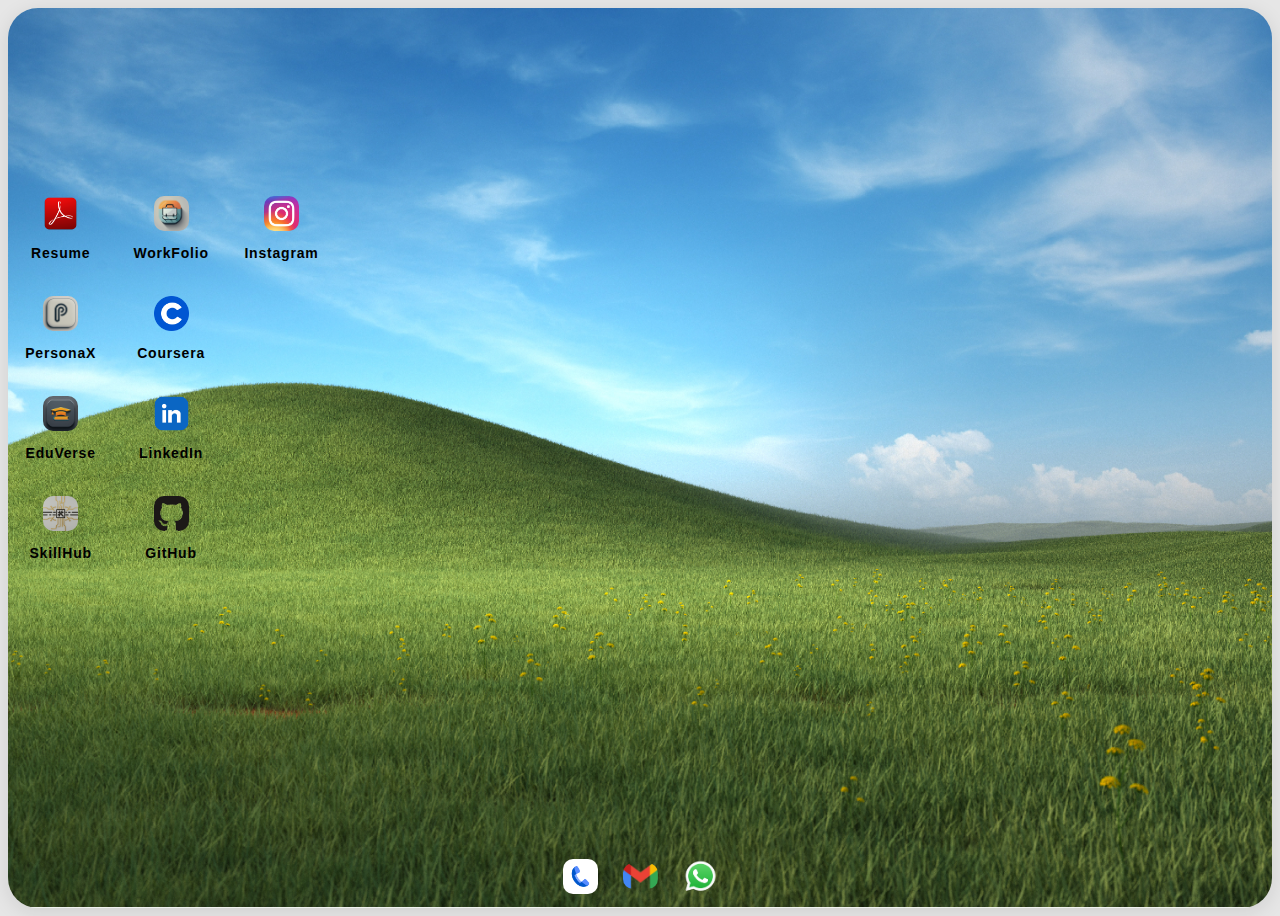
<file: index.html>
<!DOCTYPE html>
<html lang="en">
<head>
    <meta charset="UTF-8">
    <meta name="viewport" content="width=device-width, initial-scale=1.0">
    <title>Arunesh's Portfolio</title>
    <link rel="icon" href="assets/title.png">
    <link rel="stylesheet" href="style.css">
</head>
<body>
    <div class="container">
        <div class="main">
            <div class="app-grid">
                <a href="assets/Resume.pdf" class="app-tile" target="_blank">
                    <div class="icon"><img src="assets/adobe.png" alt="pdf_viewer" class="logo"></div>
                    <span>Resume</span>
                </a>
                <a href="personal.html" class="app-tile">
                    <div class="icon"><img src="assets/Personax.png" alt="Personax_logo" class="logo"></div>
                    <span>PersonaX</span>
                </a>
                <a href="edu.html" class="app-tile">
                    <div class="icon"><img src="assets/Eduverse.png" alt="Eduverse_logo" class="logo"></div>
                    <span>EduVerse</span>
                </a>
                <a href="skill.html" class="app-tile">
                    <div class="icon"><img src="assets/Skillset.png" alt="Skillhub_logo" class="logo"></div>
                    <span>SkillHub</span>
                </a>
                <a href="#projects" class="app-tile">
                    <div class="icon"><img src="assets/project.png" alt="workfolio" class="logo"></div>
                    <span>WorkFolio</span>
                </a>
                <a href="#courses" class="app-tile">
                    <div class="icon"><img src="assets/course.png" alt="Courses" class="logo"></div>
                    <span>Coursera</span>
                </a>
                <a href="https://www.linkedin.com/in/arunesh33/" class="app-tile" target="_blank">
                    <div class="icon"><img src="assets/linkedin.png" alt="linkedin" class="logo"></div>
                    <span>LinkedIn</span>
                </a>
                <a href="https://github.com/arunesh333" class="app-tile" target="_blank">
                    <div class="icon"><img src="assets/gituhub.png" alt="github" class="logo"></div>
                    <span>GitHub</span>
                </a>
                <a href="https://www.instagram.com/arunesh_33/" class="app-tile" target="_blank">
                    <div class="icon"><img src="assets/insta.png" alt="Instagram" class="logo"></div>
                    <span>Instagram</span>
                </a>
            </div>
        </div>
        <div class="bottom">
            <a href="tel:+919789834211" class="dock-item">
                <img src="assets/phone.png" alt="Phone" class="logo">
            </a>
            <a href="mailto:2005arunesh@gmail.com" class="dock-item">
                <img src="assets/gmail.png" alt="Gmail" class="logo1">
            </a>
            <a href=" https://wa.me/+919789834211" class="dock-item" target="_blank">
                <img src="assets/wp.png" alt="whatsapp" class="logo">
            </a>
        </div>
    </div>
</body>
</html>
<a href="tel:+919789834211"></a>
</file>
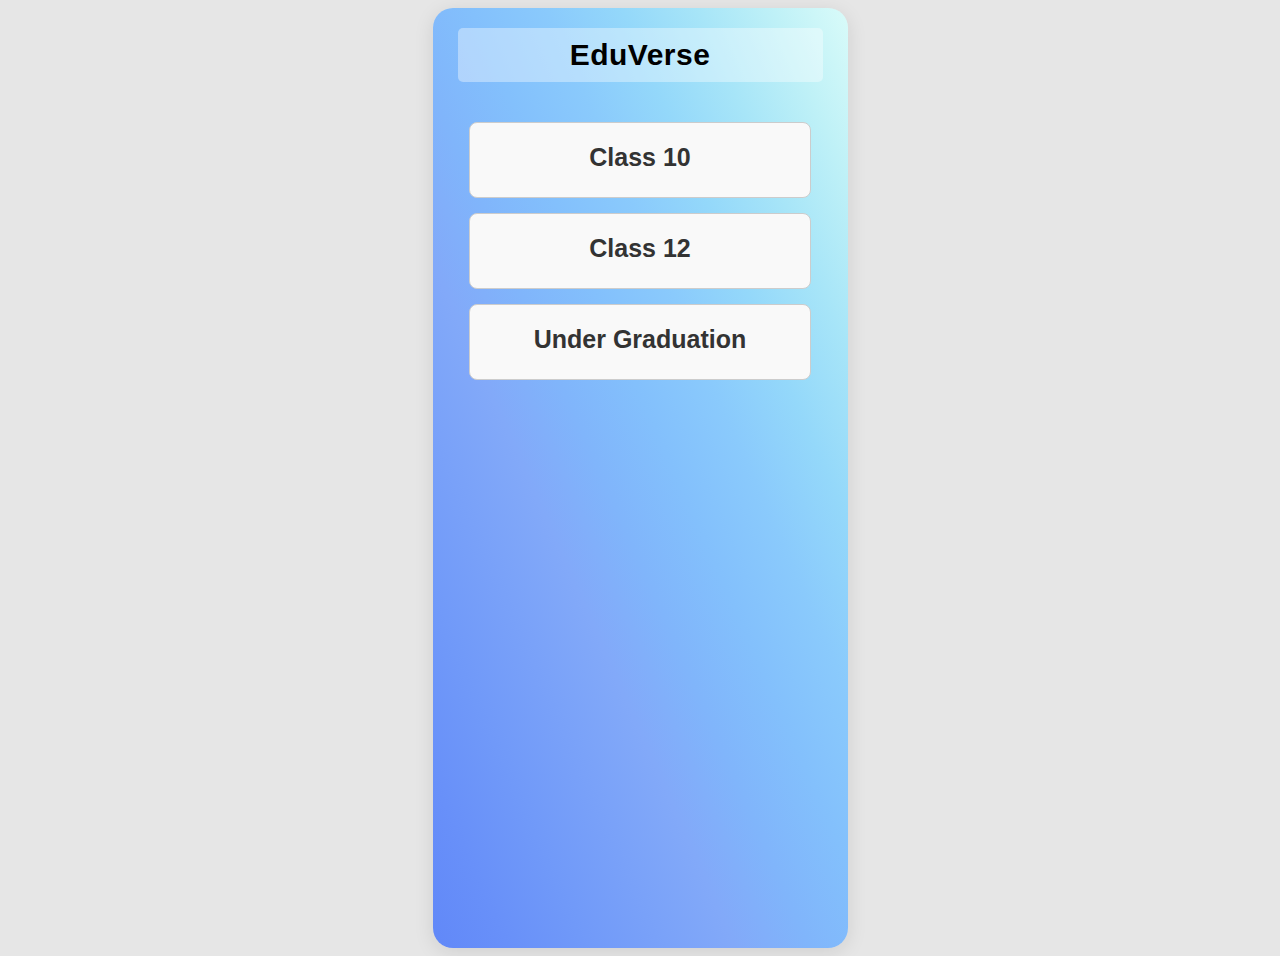
<file: edu.html>
<!DOCTYPE html>
<html lang="en">
   <head>
      <meta charset="UTF-8">
      <meta name="viewport" content="width=device-width, initial-scale=1.0">
      <title>Arunesh's Portfolio</title>
      <link rel="icon" href="assets/title.png">
      <link rel="stylesheet" href="edu.css">
   </head>
   <body>
      <div class="container">
         <div class="heading">
            <h1>EduVerse</h1>
         </div>
         <div class="stg">
            <details>
               <summary><h2>Class 10</h2></summary>
               <p>2020</p>
               <h5>Central Board of Secondary Education</h5>
               <h4>Blossom Public School, Thanjavur</h4>
            <div class="mark">
               <div class="bar1"></div>
               <div class="percentage">85.8%</div>
            </div>
         </details>
         </div>
         <div class="stg">
            <details>
               <summary><h2>Class 12</h2></summary>
            <p>2022</p>
            <h5>Central Board of Secondary Education</h5>
            <h4>Blossom Public School, Thanjavur</h4>
            <div class="mark">
               <div class="bar2"></div>
               <div class="percentage">78.8%</div>
            </div>
            </details>
            
         </div>
         <div class="stg">
            <details>
               <summary><h2>Under Graduation</h2></summary>
               <p>2022 - 2026</p>
               <h5>B.Tech Electrical and Electronics Engineering (Smart Grid & Electric Vehicles)</h5>
               <h4>SASTRA Deemed University, Thanjavur</h4>
               <div class="mark">
               <div class="bar3"></div>
               <div class="percentage">4.5495/10</div>
            </div>
            </details>
            
         </div>
      </div>
   </body>
</html>
</file>
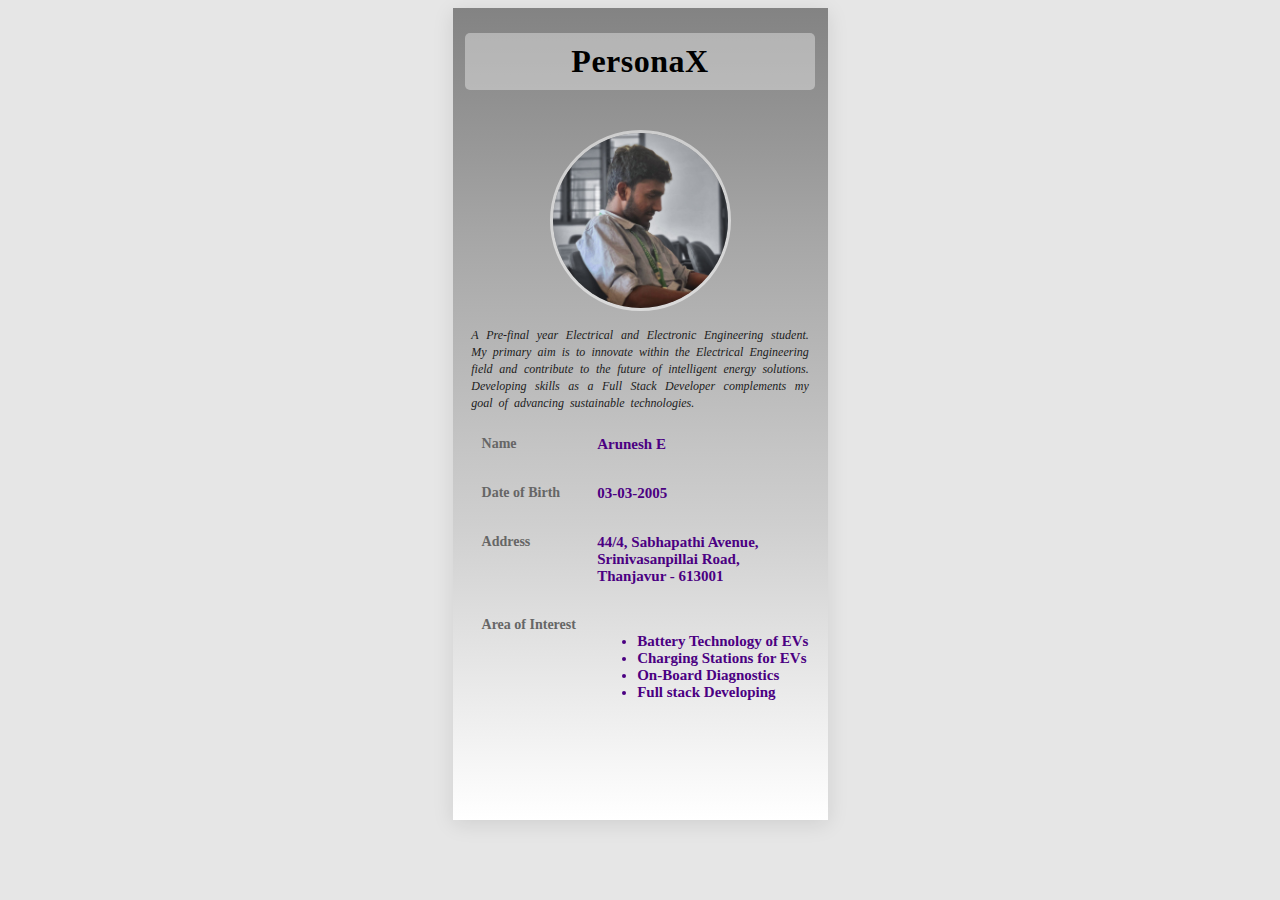
<file: personal.html>
<!DOCTYPE html>
<html lang="en">
<head>
    <meta charset="UTF-8">
    <meta name="viewport" content="width=device-width, initial-scale=1.0">
    <title>Arunesh's Portfolio</title>
    <link rel="icon" href="assets/title.png">
    <link rel="stylesheet" href="personal.css">
</head>
<body>
    <div class="container">
        <div class="heading">
            <h1>PersonaX</h1>
        </div>
        <div class="image">
            <img src="assets/dp.jpeg" alt="My pic" style="width: 175px; height: 175px;">
        </div>
        <div class="bio">
            <p>A Pre-final year Electrical and Electronic Engineering student. My primary aim is to innovate within the Electrical Engineering field and contribute to the future of intelligent energy solutions. Developing skills as a Full Stack Developer complements my goal of advancing sustainable technologies.</p>
        </div>
        <div class="details">
            <h2>Name</h2>
            <h1>Arunesh E</h1>
            <h2>Date of Birth</h2>
            <h1>03-03-2005</h1>
            <h2>Address</h2>
            <h1>44/4, Sabhapathi Avenue,<br>Srinivasanpillai Road,<br>Thanjavur - 613001</h1>
            <h2>Area of Interest</h2>
            <h1>
                <ul>
                    <li>Battery Technology of EVs</li>
                    <li>Charging Stations for EVs</li>
                    <li>On-Board Diagnostics</li>
                    <li>Full stack Developing</li>
                </ul>
            </h1>
        </div>
    </div>
</body>
</html>
</file>
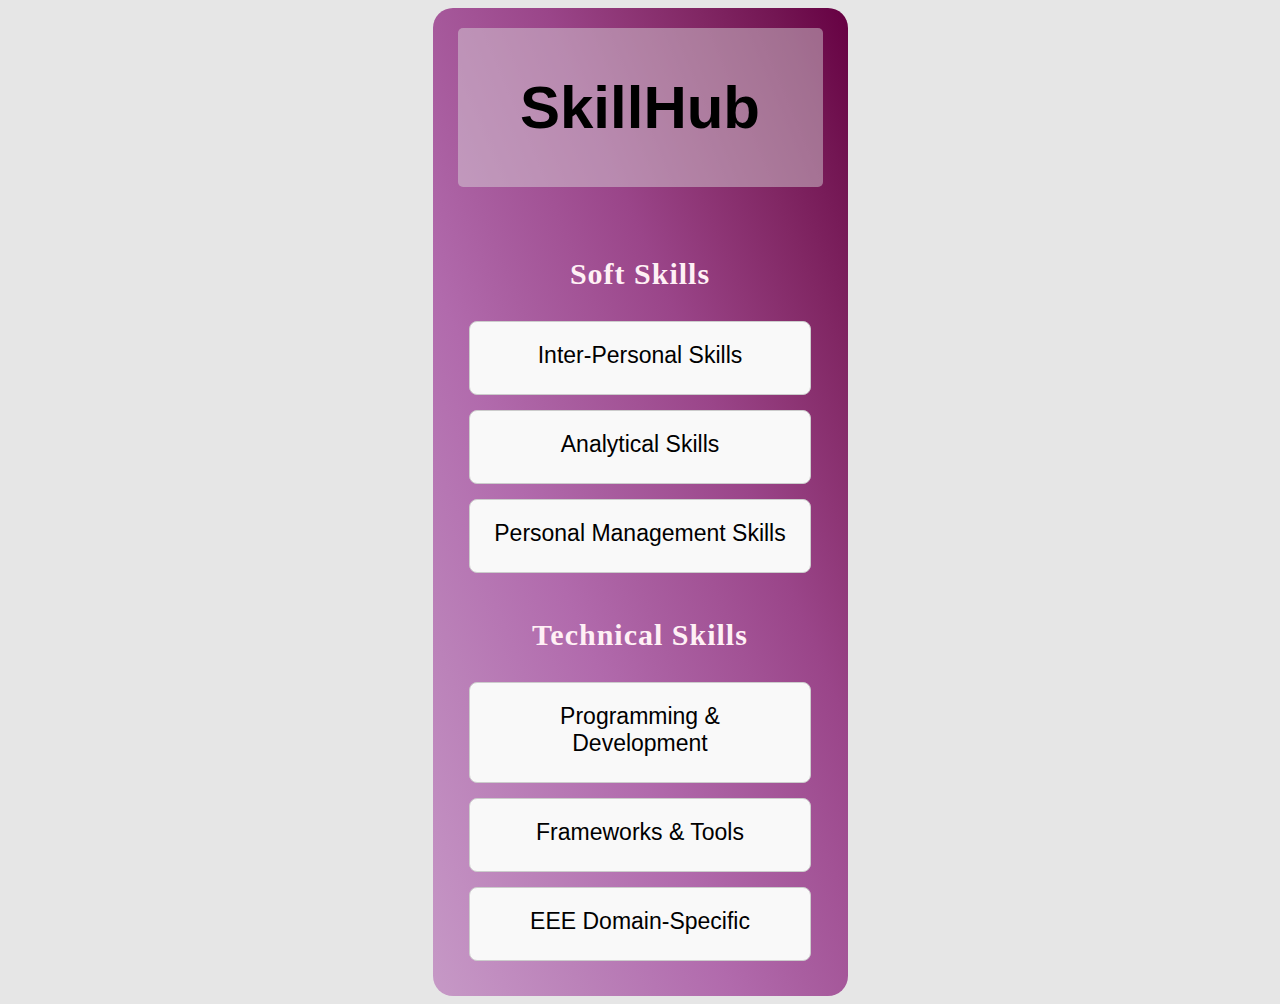
<file: skill.html>
<!DOCTYPE html>
<html lang="en">
<head>
    <meta charset="UTF-8">
    <meta name="viewport" content="width=device-width, initial-scale=1.0">
    <title>Arunesh's Portfolio</title>
    <link rel="icon" href="assets/title.png">
    <link rel="stylesheet" href="skill.css">
</head>
<body>
    <div class="container">
        <div class="heading">
            <h1>SkillHub</h1>
         </div>
         <div class="soft">
            <div class="head">
                <h1>Soft Skills</h1>
            </div>
            <div class="content">
                <div class="show1">
                    <details>
                        <summary>Inter-Personal Skills</summary>
                        <ul>
                            <li>Team Work</li>
                            <li>Empathy</li>
                            <li>Leadership</li>
                        </ul>
                    </details>
                </div>
                <div class="show1">
                    <details>
                        <summary>Analytical Skills</summary>
                        <ul>
                            <li>Logical Reasoning</li>
                            <li>Critical Thinking</li>
                            <li>Data Analysis</li>
                        </ul>
                    </details>
                </div>
                <div class="show1">
                    <details>
                        <summary>Personal Management Skills</summary>
                        <ul>
                            <li>Self Motivated</li>
                            <li>Easy Adaptability</li>
                            <li>Decision-making</li>
                            <li>Stress Management</li>
                        </ul>
                    </details>
                </div>
            </div>
         </div>
         <div class="hard">
            <div class="head">
                <h1>Technical Skills</h1>
            </div>
            <div class="content">
                <div class="show2">
                    <details>
                        <summary>Programming & Development</summary>
                        <ul>
                            <li>C, C++, Java, Dart</li>
                            <li>HTML, CSS, JavaScript</li>
                        </ul>
                    </details>
                </div>
                <div class="show2">
                    <details>
                        <summary>Frameworks & Tools</summary>
                        <ul>
                            <li>Flutter</li>
                            <li>React.Js</li>
                            <li>Git, GitHub</li>
                        </ul>
                    </details>
                </div>
                <div class="show2">
                    <details>
                        <summary>EEE Domain-Specific</summary>
                        <ul>
                            <li>Electric Vehicles - Charging Station & Batter Technology</li>
                            <li>Semiconductor Fabrication</li>
                            <li>On-Board-Diagnostics</li>
                        </ul>
                    </details>
                </div>
            </div>
         </div>
    </div>
</body>
</html>
</file>
<file: style.css>
{
    margin: 0;
    padding: 0;
    box-sizing: border-box;
}

body {
    background-color: #e6e6e6;
    display: flex;
    justify-content: center;
    align-items: center;
    height: fit-content;
}

.container {
    width: 375px;
    height: 812px;
    background-image: url(bg/mobilebg.png);
    border-radius: 30px;
    box-shadow: 0 4px 20px rgba(0, 0, 0, 0.1);
    overflow: hidden;
    display: flex;
    flex-direction: column;
    justify-content: space-between;
}

.main {
    flex-grow: 1;
    padding: 20px;
    display: flex;
    justify-content: center;
    align-items: center;
}

.app-grid {
    display: grid;
    grid-template-columns: repeat(3, 1fr);
    grid-template-rows: repeat(4,100px);
    gap: 10px;
}

.app-tile {
    display: flex;
    flex-direction: column;
    align-items: center;
    justify-content: center;
    border-radius: 20px;
    padding: 15px;
    font-family: Arial, Helvetica, sans-serif;
    text-decoration: none;
    letter-spacing: 0.8px;
    color: ivory;
    transition: transform 0.3s ease;
}

.app-tile:hover {
    transform: scale(1.05);
    background-color: rgba(255, 255, 255, 0.377);
    
}
.logo{
    width: 50px;
    height: 50px;
    border-radius: 10px;
}
.logo1{
    width: 50px;
    height: 38px;
    border-radius: 10px;
}
.icon {
margin-bottom: 10px;
}

.app-tile span {
    font-size: 14px;
    font-weight: bold;
}

.bottom {
    margin-bottom: 50px;
    height: 60px;
    display: flex;
    justify-content: center;
    align-items: center;
    gap: 30px;
}

.dock-item {
    transition: transform 0.2s ease;
}

.dock-item:hover {
    transform: scale(1.1);
}


@media only screen and (min-width: 426px) {
    .container {
        width: 100%;
        height: 100vh;
        background-image: url(bg/pc1bg.png);
        background-size: 100% 100% ;
        background-repeat: no-repeat;
        box-shadow: 0 4px 20px rgba(0, 0, 0, 0.1);
        flex-direction: column;
        justify-content: space-between;
    }

    .main {
        margin-top: -100px;
        padding: 0;
        display: flex;
        justify-content: left;
    }

    .bottom {
        margin-bottom: 0;
        margin-left: 40%;
        margin-right: 40%;
        height: 60px;
        display: flex;
        justify-content: center;
        align-items: center;
        gap: 25px;
    }

    .logo {
        width: 35px;
        height: 35px;
    }

    .logo1 {
        width: 35px;
        height: 26px;
    }

    .app-grid {
        display: grid;
        grid-template-columns: repeat(3, 1fr);
        grid-template-rows: repeat(4, auto);
        gap: 5px;
    }

    .app-tile {
        display: flex;
        flex-direction: column;
        align-items: center;
        justify-content: center;
        border-radius: 20px;
        padding: 15px;
        font-family: Arial, Helvetica, sans-serif;
        text-decoration: none;
        letter-spacing: 0.8px;
        color: hsl(0, 0%, 0%);
        
        transition: transform 0.3s ease;
    }

    .app-tile:nth-child(1) {
        grid-column: 1;
        grid-row: 1;
    }

    .app-tile:nth-child(2) {
        grid-column: 1;
        grid-row: 2;
    }

    .app-tile:nth-child(3) {
        grid-column: 1;
        grid-row: 3;
    }

    .app-tile:nth-child(4) {
        grid-column: 1;
        grid-row: 4;
    }

    .app-tile:nth-child(5) {
        grid-column: 2;
        grid-row: 1;
    }

    .app-tile:nth-child(6) {
        grid-column: 2;
        grid-row: 2;
    }

    .app-tile:nth-child(7) {
        grid-column: 2;
        grid-row: 3;
    }

    .app-tile:nth-child(8) {
        grid-column: 2;
        grid-row: 4;
    }

    .app-tile:nth-child(9) {
        grid-column: 3;
        grid-row: 1;
        margin-top: -15px;
        align-self: start; 
        justify-self: center; 
        height: 100%; 
    }
}
</file>
<file: edu.css>
{
    margin: 0;
    padding: 0;
    box-sizing: border-box;
}
body {
    background-color: #e6e6e6;
    display: flex;
    justify-content: center;
    align-items: center;
    height: fit-content;
}
.container {
    margin: 0 auto; 
    padding: 20px;
    font-family: 'Arial', sans-serif; 
    width: 375px;
    min-height: 100vh;
    background-image: linear-gradient(to right top, #6188f8, #6890f9, #7099f9, #79a1f9, #82a9f9, #80b5fb, #83c0fc, #8acafc, #94d8fa, #a7e5f8, #bff1f7, #d9fbf9);	box-shadow: 0 4px 20px rgba(0, 0, 0, 0.1);
	overflow: hidden;
	display: flex;
	flex-direction: column;
	align-items: center;
    border-radius: 20px;
}

.heading {
    text-align: center; 
    margin-bottom: 40px; 
	width: 365px;
	padding-top: 5px;
	padding-bottom: 5px;
	background-color: rgba(255, 255, 255, 0.377);
	border-radius: 5px;
}

.heading h1 {
    font-size: 30px;
    color: linear-gradient(to bottom, #ff6363, #ff7877, #ff8c8b, #ff9f9f, #ffb2b2);
    text-align: center;
	margin: 0;
	padding: 5px 0;
	letter-spacing: 0.5px;
	font-family: inherit;
}

.stg {
    background: #f9f9f9; 
    width: 300px;
    border: 1px solid #ccc; 
    border-radius: 8px; 
    padding: 20px; 
    margin-bottom: 15px;
}
.stg h2 {
    font-size: 25px; 
    color: #333;
    text-align: center;
    margin-top: 0;
    margin-bottom: 5px;
 }

.stg p {
    font-size: 15px; 
    margin-top: 0;
    text-align: center;
    color: #777; 
}

.stg h4 {
    font-size: 18px; 
    color: #555; 
    margin-top: 10px; 
    margin-bottom: 0;
}
.stg h5 {
    font-size: 20px; 
    color: #555; 
    margin-top: 10px; 
    margin-bottom: 0;
}

.mark {
    margin-top: 20px; 
    display: flex; 
    align-items: center; 

    
    position: relative;
    width: 100%;
    height: 30px;
    background: #e6e6e6;
    border-radius: 15px;
    overflow: hidden;
    
}

.bar1 {
	position: absolute;
	top: 0;
	left: 0;
	width: 85.8%;
	height: 100%;
	background: #a6e22e;
	border-radius: 15px 0 0 15px;
}
.bar2 {
	position: absolute;
	top: 0;
	left: 0;
	width: 79.4%;
	height: 100%;
	background: #a6e22e;
	border-radius: 15px 0 0 15px;
}
.bar3 {
	position: absolute;
	top: 0;
	left: 0;
	width: 45.9%;
	height: 100%;
	background: #a6e22e;
	border-radius: 15px 0 0 15px;
}

.percentage {
	position: absolute;
	top: 50%;
    margin-bottom: 2px;
    padding-bottom: 4px;
	left: 50%;
	transform: translate(-50%, -50%);
	font-size: 15px;
	color: #000000;
}
details summary {
    list-style: none;
    cursor: pointer; 
}
</file>
<file: personal.css>
body {
    background-color: #e6e6e6;
    display: flex;
    justify-content: center;
    align-items: center;
    height: fit-content;
}

.container {
    width: 375px;
    height: 812px;
    background-image: linear-gradient(to bottom, #838383, #8e8e8e, #999999, #a5a5a5, #b0b0b0, #bababa, #c5c5c5, #cfcfcf, #dbdbdb, #e7e7e7, #f3f3f3, #ffffff);    box-shadow: 0 4px 20px rgba(0, 0, 0, 0.1);
    overflow: hidden;
    display: flex;
    flex-direction: column;
    align-items: center;
}
.bio p{
    text-align: justify;
    margin-left: 5%;
    margin-right: 5%;
    stroke-width: 2px;
    font-style: italic;
    font-family: Verdana;
    font-size: 12px;
    line-height: 17px;
    color: #1c1c1c;
    word-spacing: 3px;
}
.heading{
    justify-content: center;
    margin-top: 25px;
    width: 350px;
    padding-top: 5px;
    padding-bottom: 5px;
    background-color: rgba(255, 255, 255, 0.377);
    border-radius: 5px;
}
.heading h1 {
    text-align: center;
    margin: 0; 
    padding: 5px 0; 
    letter-spacing: 0.5px;
    font-family: inherit;
}
.image{
    margin-top: 40px;
}
.image img{
    width: 150px;
    height: 150px;
    border-width: 3px;
    border-style: solid;
    box-shadow: 5px;
    border-color: rgba(255, 255, 255, 0.534);
    border-radius: 50%;
}
.image img :hover{
   cursor: none;
}
.details {
    display: grid;
    grid-template-columns: 1fr 2fr; 
    gap: 10px 5px; 
    margin: 0 auto;
}
.details h2{
    margin-left: 10px;
    font-size: 14px;
    color: #666666;
    font-style: normal;
    font-family: 'Franklin Gothic Medium';
}
.details h1{
    margin-left: 10px;
    padding-top: 2px;
    font-size: 15px;
    font-style: normal;
    color: #4b0082;
    font-family: 'Lucida Sans';
}
.details li{
    margin: 0%;
}
</file>
<file: skill.css>
body {
    background-color: #e6e6e6;
    display: flex;
    justify-content: center;
    align-items: center;
    height: fit-content;
}

.container {
    margin: 0 auto; 
    padding: 20px;
    font-family: 'Arial', sans-serif; 
    width: 375px;
    min-height: 100vh;
    background-image: linear-gradient(to left bottom, #660042, #731653, #812764, #8e3676, #9a4589, #a25295, #a95ea0, #b16aac, #b676b3, #bb82b9, #c18dc0, #c699c6);	
    overflow: hidden;
    display: flex;
    flex-direction: column;
    align-items: center;
    border-radius: 20px;
}

.heading {
    text-align: center; 
    margin-bottom: 40px; 
    width: 365px;
    font-size: 30px;
    padding-top: 5px;
    padding-bottom: 5px;
    background-color: rgba(221, 221, 221, 0.45); 
    border-radius: 5px;
}
.head{
    margin-bottom: 25px;
    margin-top: 25px

}
ul{
    list-style-type: none;
}
li{
    font-size: 20px;
    text-align: start;
    color: brown;
    margin-top: 5px;
    margin-bottom: 15px;
    font-variant: inherit;
}
.head h1 {
    font-size: 30px;
    color: lavenderblush;
    text-align: center;
	margin: 0;
	padding: 5px 0;
	letter-spacing: 1px;
	font-family:Georgia, Times, 'Times New Roman', serif;
}
.show1 {
    background: #f9f9f9; 
    width: 300px;
    border: 1px solid #ccc; 
    border-radius: 8px; 
    padding: 20px; 
    margin-bottom: 15px;
}
.show1 summary, .show2 summary{
    font-size: 23px;
    text-align: center;
    margin-bottom: 5px;
    font-family: 'Lucida Sans', 'Lucida Sans Regular', 'Lucida Grande', 'Lucida Sans Unicode', Geneva, Verdana, sans-serif;
}
.show2 {
    background: #f9f9f9; 
    width: 300px;
    border: 1px solid #ccc; 
    border-radius: 8px; 
    padding: 20px; 
    margin-bottom: 15px;
}
details summary {
    list-style: none;
    cursor: pointer; 
}
.show1 p , .show2 p{
    font-size: 12px; 
    margin-top: 0;
    text-align: center;
    color: #777; 
}
</file>
